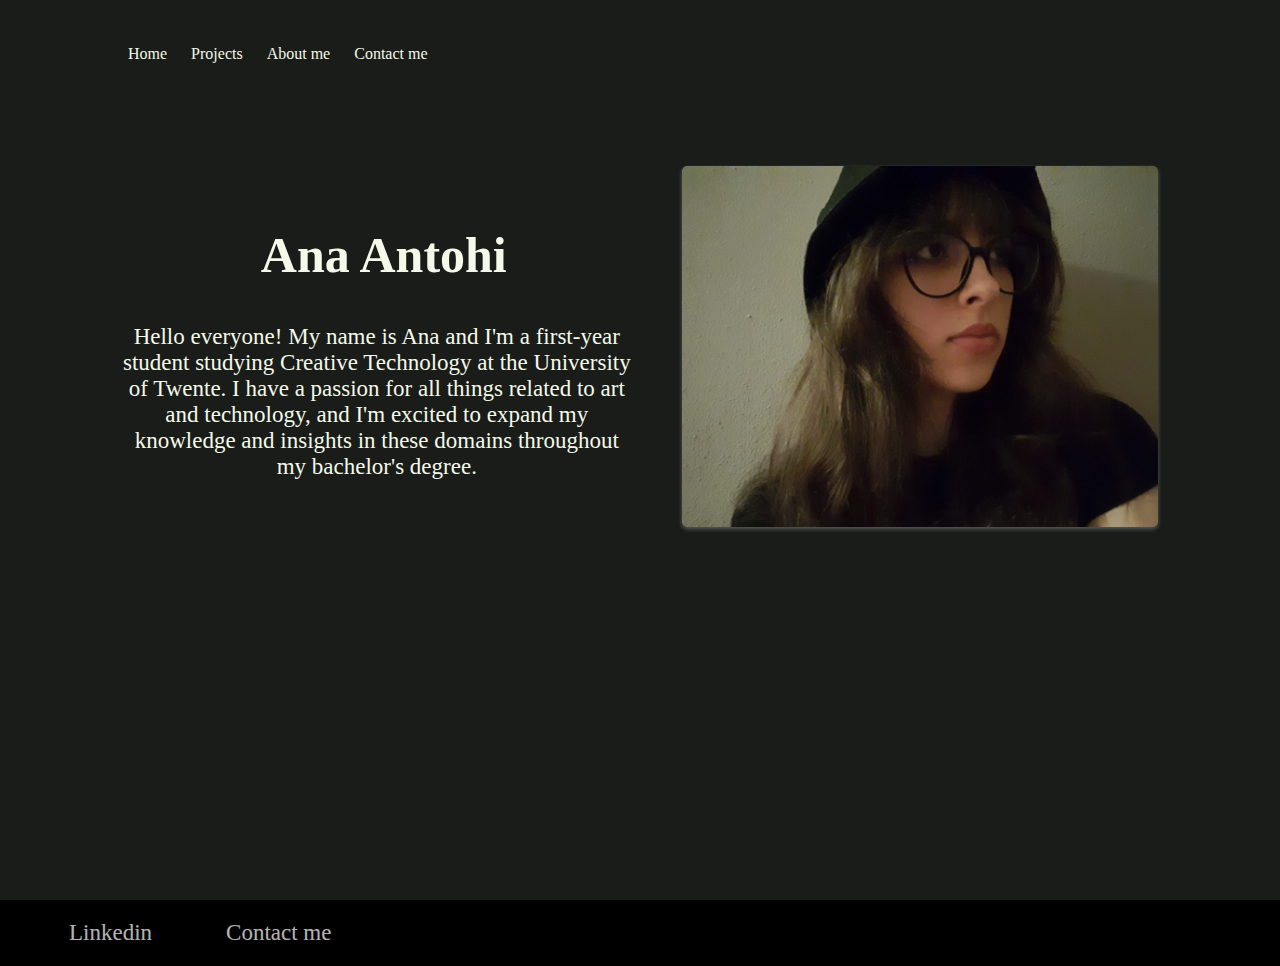
<file: about me.html>
<!DOCTYPE html>
<html>
  <head>
    <meta name="viewport" content="width=device-width", initial scale="1.0">
    <link rel="stylesheet" href ="styleaboutme.css">
    <link rel="stylesheet" href="https://cdnjs.cloudflare.com/ajax/libs/font-awesome/5.15.4/css/all.min.css">
    
    <title>
      ana antohi portfolio projects
    </title>

  </head>

  <body>
    
    
  <div class="navcontainer">
          <div class="navbar">
            
              <nav>
                <ul>
                  <li><a href="index.html">Home</a></li>
                  <li><a href="projectgallery.html">Projects</a></li>
                  <li><a href="about me.html">About me</a></li>
                  <li><a href="contactinfo.html">Contact me</a></li>
                </ul>
              </nav>
          
          </div>

          


      <div class="main">
          
            <div class="container">

              
              <div class="row">
                <div class="col">
                    <h1>Ana Antohi
                    </h1>
                    <p> Hello everyone! My name is Ana and I'm a first-year student studying Creative Technology 
                      at the University of Twente.  I have a passion for all things related to art and technology,
                      and I'm excited to expand my knowledge and insights in these domains throughout my bachelor's degree.
                    </p>
      
                      
                </div>

                
                  <div class="image-container">
                    <div class="image"><img src="images/my face.jpg">
                    </div>
                  </div>
      
               
            </div>
      </div>
            

</div>


  </div>

  
</div>
<footer>
  <div class="Navfooter">
    
      <ul>
          <li><a href="https://www.linkedin.com/in/ana-maria-antohi-199a01246/ " target="_blank">Linkedin</a></li>
          
          <li><a href="contactinfo.html">Contact me</a></li>
      </ul>
  </div>
</footer>

  </body>


</html>
</file>
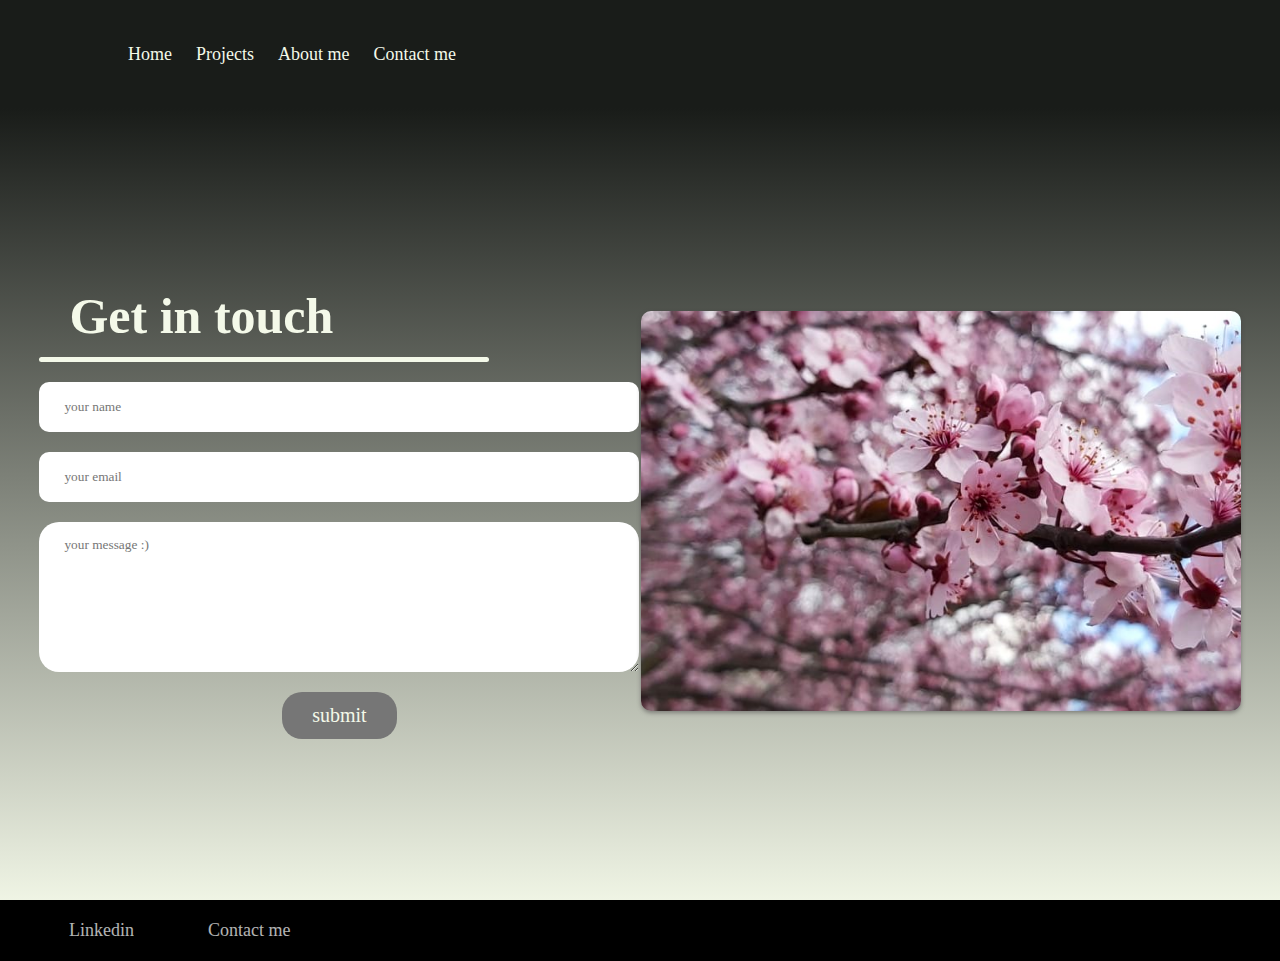
<file: contactinfo.html>
<!DOCTYPE html>
<html>
<head>
  <meta name="viewport" content="width=device-width", initial scale="1.0">
  <link rel="stylesheet" href ="stylecontact.css">
  <link rel="stylesheet" href="https://cdnjs.cloudflare.com/ajax/libs/font-awesome/5.15.4/css/all.min.css">
  
<title>Contact me</title>
</head>
<body>
 
    
  <div class="navcontainer">

    <div class="navbar">
          
        <nav>
          <ul>
            <li><a href="index.html">Home</a></li>
            <li><a href="projectgallery.html">Projects</a></li>
            <li><a href="about me.html">About me</a></li>
            <li><a href="contactinfo.html">Contact me</a></li>
          </ul>
        </nav>
        
    </div>


    <div class="contact-container">
            
      <form action="https://api.web3forms.com/submit" method="POST" class="contact-left">
            <div class="contact-left-title">
                  <h1 class="title">
                    Get in touch 
                  </h1>
                  <hr>
            </div>
            <input type="hidden" name="access_key" value="eef50c83-3dd6-4f26-90a5-81fc17bd5604">
            <input type="text"name="name" placeholder="your name" class="contact-intputs" required>
            <input type="email"name="email" placeholder="your email" class="contact-intputs" required>
            <textarea name="message" placeholder="your message :)" class="contact-intputs" required></textarea>
            
            
            <button type="submit">submit</button>
          
          </form>
            <div class="contact-right">
                <img src="images/photo 5.jpg" alt="" >
            </div>

    </div>
   
  </div>
  <footer>
    <div class="Navfooter">
      
        <ul>
            <li><a href="https://www.linkedin.com/in/ana-maria-antohi-199a01246/ " target="_blank">Linkedin</a></li>
            
            <li><a href="contactinfo.html">Contact me</a></li>
        </ul>
    </div>
  </footer>

</body>
</html>
</file>
<file: styleaboutme.css>
*{
  margin: 0;
  padding: 0;
  outline: none;
  list-style: none;
  font-family:Georgia, 'Times New Roman', Times, serif;
  box-sizing: border-box;
  background-color: #191C19;
}

.navcontainer{
    width: 100%;
    height: 100vh;
    background-position: center;
    background-size: cover;
    
    box-sizing: border-box;
}


.navbar{
 height: 12%;
 display: flex;
 align-items: center;
 margin-left: 10%;
 
}


nav {
  flex: 1;
  text-align: left;
}

nav ul li{
  list-style: none;
  display: inline-block;
  margin-right: 20px;
}

nav ul li a{
  text-decoration: none;
  color: #F4F9E9;
  font-size:16px;
  
}
nav ul li a:hover{
  color:#767676;
}


.main{
  padding-left: 5%;
  padding-right: 5%;
  padding-bottom: 0;
  
}



.container{
  width: 100%;
  position: relative;
  
  
}


.container .image-container{
  display: flex;
  flex-wrap: wrap;
  width:85%;
  justify-content: left;
  gap: 15px;
  margin-top: 0;
  
}


.container .image-container .image{
  height:auto;
  width:100%;
  max-height: 1000px;
  box-shadow: 0px 2px 4px rgba(255, 255, 255, 0.278);
  border-radius: 5px;
  overflow: hidden;
  cursor:pointer;
}

.container .image-container .image img{

  overflow: hidden;
  object-fit:fill;
  width: 100%;
  height:100%;
}
.row{
  display: flex;
  height: 80%;
  align-items: right;
  padding: 5%;
}
.col{
flex-basis: 100%;
}

.col h1{
color:#F4F9E9;
font-size: 50px;
padding-left: 7%;
padding-right: 7%;
margin-top: 60px;
margin-left: 100px;
}


 p{
  color:#F4F9E9;
  padding-left: 0%;
  font-size: 23px;
  margin-top:40px;
  margin-right: 50px;
  text-align: center;
  }


 .Navfooter {
    height: auto;
    max-height: 900px;
    background-color: #000000;
    margin: 30px 0;
    margin:0px;
  }
  
  
  .Navfooter ul {
    list-style:none;
    display: flex;
    align-items: center;
    height: 100%;
    background-color: #000000;
    
  
  }
  
  .Navfooter ul li {
    margin-left: 5%;
    margin-top: 20px;
    margin-bottom: 20px;
    justify-content: center;
    align-items: center;
    height: 100%;
    background-color: #000000;
  }
  .Navfooter ul li a{
    color:white;
    text-decoration: none;
    font-size: 23px;
    background-color: #000000;
    opacity: 0.7;
    transition: 0.5s;
    margin:5px;
  }
  
  
  .Navfooter ul li a:hover{
    opacity: 1;
  }
  
  @media (max-width: 700px){
    .Navfooter ul{
        flex-direction: column;
    } 
    .Navfooter ul li{
        width:100%;
        text-align: left;
        margin: 5px;
    }
   
  }
</file>
<file: stylecontact.css>
*{
  margin: 0;
  padding: 0;
  outline: none;
  list-style: none;
  font-family:Georgia, 'Times New Roman', Times, serif;
  box-sizing: border-box;
}

.navcontainer{
    width: 100%;
    height: 100vh;
    background-position: center;
    background-size: cover;
    background-color: #191C19;
    box-sizing: border-box;
}


.navbar{
 height: 12%;
 display: flex;
 align-items: center;
 margin-left: 10%;
 
}


nav {
  flex: 1;
  text-align: left;
}

nav ul li{
  list-style: none;
  display: inline-block;
  margin-right: 20px;
}

nav ul li a{
  text-decoration: none;
  color: #F4F9E9;
  font-size:18px;
}
nav ul li a:hover{
  color:#767676;
}


.contact-container{
  padding-left: 3%;
  padding-right: 3%;
  height: 90vh;

  width:100%;
  background: linear-gradient(#191C19, #F4F9E9);
  align-items: center;
  display: flex;
  justify-content: space-evenly; 
}

.contact-left{
  display: flex;
  flex-direction: column;
  align-items: center;
  gap: 20px;

}


.contact-left-title {
 max-width: 1200px;
 width:100%;
 height:auto;
}
  

.contact-left-title h1{
  font-weight:600;
  margin-left: 5%;
  margin-top: 0%;
  margin-bottom: 2%;
  color: #F4F9E9;
  font-size: 50px;
}
.contact-left-title hr{
  border: none;
  width:75%;
  height:5px;
  background-color: #F4F9E9;
  border-radius: 10px;

}

.contact-intputs{
  width: 600px;
  height: 50px;
  color: #64172b;
  padding-left: 25px;
  border: none;
  border-radius: 10px;
  font-weight: 500;
  outline: none;
  text-align: left;

}

.contact-left textarea{
  height:150px;
  padding-top: 15px;
  border-radius: 20px;
  

}
.contact-intputs:focus{
  border: 3px solid #767676;
}

.contact-intputs::placeholder{
  color:#767676;
}

.contact-left button{
  display: flex;
  align-items: center;
  padding-left: 5%;
  padding-right: 5%;
  padding-top: 2%;
  padding-bottom: 2%;
  font-size: 20px;
  color: #F4F9E9;
  gap:23px;
  border: none;
  border-radius: 20px;
  background-color: #767676;
  cursor:pointer;

}
.contact-right img{
  width: 600px;
  border-radius: 10px;
  box-shadow:0px 2px 4px hsla(330, 2%, 25%, 0.5);

}


@media(max-width:800px){
  .contact-intputs{
    width:80vw;
  }
  .contact-right{
    display:none;
  }
}

/*card part  */
.card-container{
  display: flex;
  justify-content: center;
  flex-wrap: wrap;
  margin-top: 0px;
}

.card{
  width: 100%;
  max-width:390px;
  background-color:#191C19;
  border-radius: 5px;
  overflow: hidden;
  box-shadow: 0px 2px 4px rgba(255, 255, 255, 0.278);
  margin: 0px 11px;
}


.card img{
  width: 100%;
  height: auto;
  object-fit: contain;
}

.card-content{
  padding: 25px;
}

.card-content h3{
  font-size: 25px;
  margin-bottom: 15px;
  color:#F4F9E9;
}

.card-content p{
  color: #F4F9E9;
  font-size:15px;
  line-height: 1.2;
}





.container .image-container{
  display: flex;
  flex-wrap: wrap;
  justify-content: center;
  gap: 15px;
  margin-top: 15px;
  margin-bottom: 60px;
}


.container .image-container .image{
  height: auto;
  width:100%;
  max-width: 400px;
  box-shadow: 0px 2px 4px rgba(255, 255, 255, 0.278);
  border-radius: 5px;
  overflow: hidden;
  cursor:pointer;
}

.container .image-container .image img{
  height: 100%;
  width: 100%;
  overflow: hidden;
  object-fit: cover;
  transition: .2s linear;
}


.container .image-container .image:hover img{
 transform: scale(1.2);
}

footer{
  background-color: #000000;
}

.Navfooter {
  height: auto;
  max-height: 600px;
  background-color: #000000;
  margin: 0px 0;
  margin:0px;
}


.Navfooter ul {
  list-style:none;
  display: flex;
  align-items: center;
  height: 100%;
  background-color: #000000;
  

}

.Navfooter ul li {
  margin-left: 5%;
  margin-top: 20px;
  margin-bottom: 20px;
  justify-content: center;
  align-items: center;
  height: 100%;
  background-color: #000000;
}
.Navfooter ul li a{
  color:white;
  text-decoration: none;
  font-size: 18px;
  background-color: #000000;
  opacity: 0.7;
  transition: 0.5s;
  margin:5px;
}


.Navfooter ul li a:hover{
  opacity: 1;
}

@media (max-width: 700px){
  .Navfooter ul{
      flex-direction: column;
  } 
  .Navfooter ul li{
      width:100%;
      text-align: left;
      margin: 5px;
  }
 
}



























/*.sidebar{
  position: absolute;
  text-decoration: none;
  top: 12%;
  bottom: 0;
  left: 0;
  height: 1000%;
  width: 6%;
  background: rgb(66, 144, 158);
  overflow: hidden;
  transition: width 0.2s linear;

}
.menuicon{
  background: rgb(66, 144, 158);
  text-align:center;
  display:flex;
  transition: all 0.5s ease;
  margin-top: 0px; 
  margin: 0px 0 0 0px;
}
.menuicon img{
  width: 40px;
  height: 40px;
  border-radius: 50%;
}

.menuicon span{
  background: rgb(66, 144, 158);
  font-weight: bold;
  padding-left: 1%;
  font-size: 25px;
  text-transform: uppercase;
}

.projects ul li a{
  background: rgb(66, 144, 158);
  position: relative;
  color: rgb(131, 46, 205);
  font-size: 22px;
  display: table;
  width: 300px;
  padding: 10%;
  text-decoration: none;
}

.fas{
  background: rgb(66, 144, 158);
  position: relative;
  width: 70px;
  height: 50px;
  top: 10px;
  font-size: 40px;
  text-align: center;
  font-weight: bold;
}

.new-item{
 position: relative;
 top: 0px;
 margin-left: 15px;
 background: rgb(66, 144, 158);

}
.projects ul li a:hover{
 background: white;
 
}
.sidebar:hover{
  width: 280px;
  transition: all 0.5s ease;
}

*/
</file>
